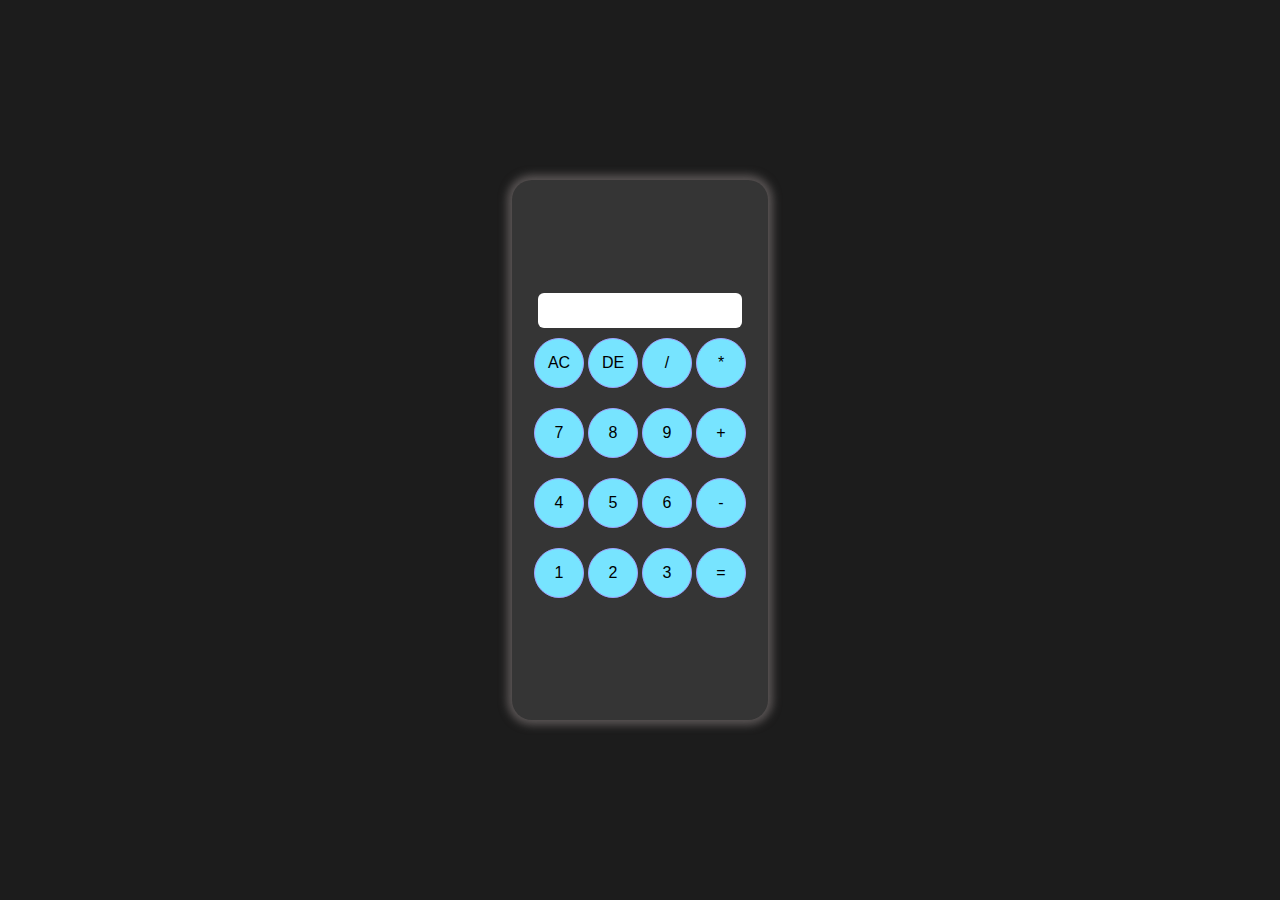
<file: index.html>
<!DOCTYPE html>
<html lang="en">
<head>
    <meta charset="UTF-8">
    <meta name="viewport" content="width=device-width, initial-scale=1.0">
    <link rel="stylesheet" href="style.css">
    <title>Calculator</title>
</head>
<body>
        <div class="container">
            <div class="calc-wrapper">
                <input type="text" class="input">
                <div class="items">
                    <button class="btn">AC</button>
                    <button class="btn">DE</button>
                    <button class="btn">/</button>
                    <button class="btn">*</button>
                </div>
                <div class="items">
                    <button class="btn">7</button>
                    <button class="btn">8</button>
                    <button class="btn">9</button>
                    <button class="btn">+</button>
                </div>
                <div class="items">
                    <button class="btn">4</button>
                    <button class="btn">5</button>
                    <button class="btn">6</button>
                    <button class="btn">-</button>
                </div>
                <div class="items">
                    <button class="btn">1</button>
                    <button class="btn">2</button>
                    <button class="btn">3</button>
                    <button class="btn" >=</button>
                </div>
            </div>
        </div>

    

    <script src="./script.js"></script>
</body>
</html>
</file>
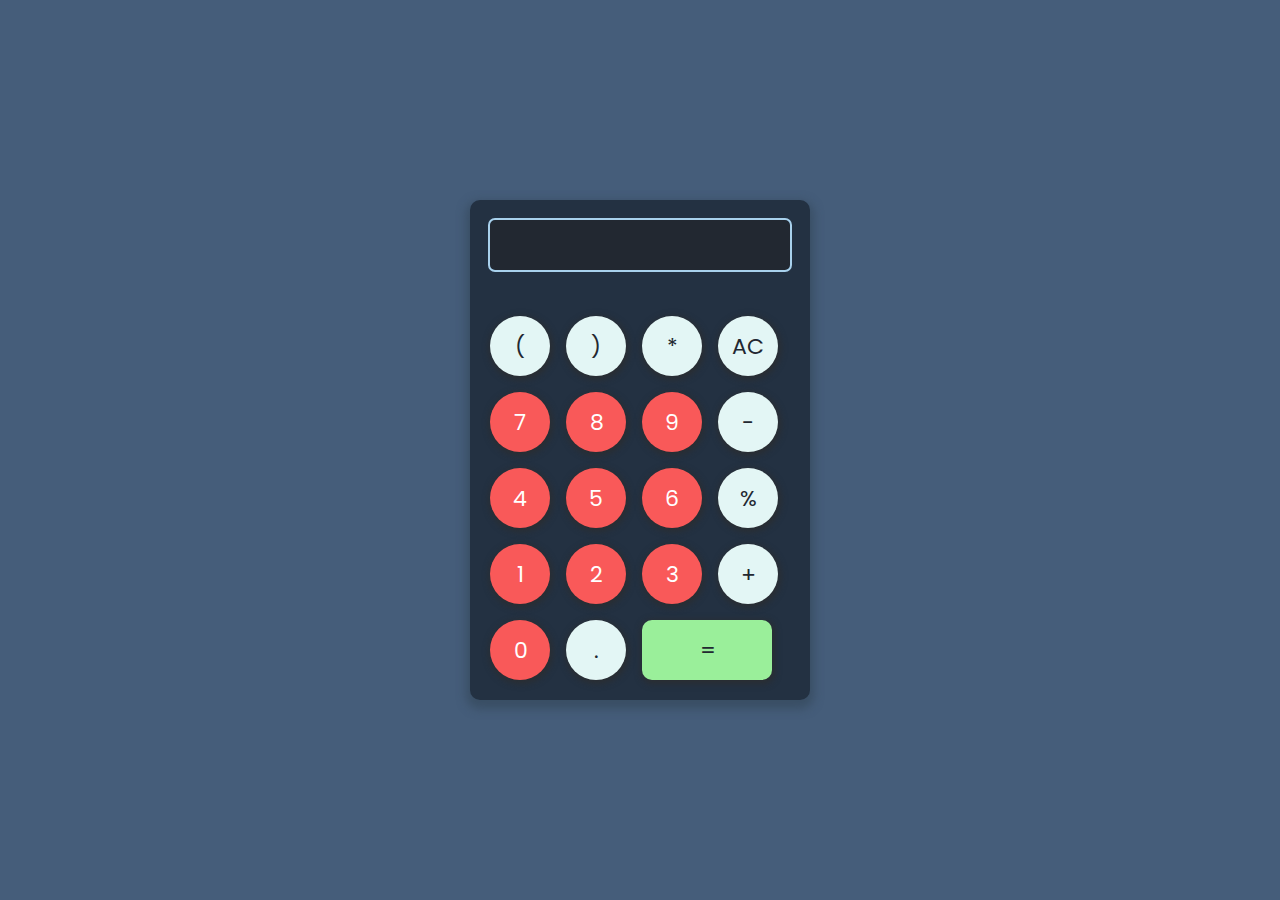
<file: calc.html>
<!DOCTYPE html>
<html lang="en">
<head>
    <meta charset="UTF-8">
    <meta name="viewport" content="width=device-width, initial-scale=1.0">
    <link rel="stylesheet" href="./calc.css">
    <title>Calculator</title>
</head>
<body>
    <div class="container">
        <!-- <h1>Calculator</h1> -->
        <div class="wrapper">
            <div >
                <input type="text" class="input" >
            </div>
            <div  class="parentDiv" >
                <button type="button" class="btn spl">&#40;</button>
                <button type="button" class="btn spl">&#41;</button>
                <button type="button" class="btn spl">*</button>
                <button type="button" class="btn spl ">AC</button>
            </div>
            <div  class="parentDiv" >
                <button type="button" class="btn">7</button>
                <button type="button" class="btn">8</button>
                <button type="button" class="btn">9</button>
                <button type="button" class="btn spl">-</button>
            </div>
            <div class="parentDiv" >
                <button type="button" class="btn">4</button>
                <button type="button" class="btn">5</button>
                <button type="button" class="btn">6</button>
                <button type="button" class="btn spl">%</button>
            </div>
            <div class="parentDiv" >
                <button type="button" class="btn">1</button>
                <button type="button" class="btn">2</button>
                <button type="button" class="btn">3</button>
                <button type="button" class="btn spl" >+</button>
            </div>
            <div class="parentDiv" >
                <button type="button" class="btn">0</button>
                <!-- <button type="button" class="btn">.</button> -->
                <button class="btn spl">.</button>
                <button type="button" class="btn spl" id="last">=</button>
            </div>
            
        </div>
    </div>




    <script src="./calc.js"></script>
</body>
</html>
</file>
<file: style.css>
*{
    margin: 0;
    padding: 0;
    box-sizing: border-box;
}

.container{
    height: 100vh;
    width: 100%;
    background-color: #1c1c1c;
    display: flex;
    align-items: center;
    justify-content: center;
}

.calc-wrapper{
    display: flex;
    align-items: center;
    justify-content: center;
    flex-direction: column;
    height: 60%;
    background-color: #353535;
    width: 20%;
    border-radius: 20px;
    box-shadow: 0px 0px 8px 5px rgb(89, 84, 84);
}

.btn{
    /* padding: 10px; */
    height: 50px;
    width: 50px;
    border-radius: 50%;
    border: 1px solid rgb(161, 161, 255);
    font-size: 16px;
    background-color: rgb(119, 228, 255);
    font-family: Verdana, Geneva, Tahoma, sans-serif;
}
.btn:hover{
    transform: scale(1.05);
    cursor: pointer;
    border: rgb(87, 178, 87);
    background-color: rgb(145, 255, 145);
}

.items{
    padding: 10px 2px;
}

.input{
    padding: 10px;
    width: 80%;
    text-align: end;
    outline: none;
    border: none;
    border-radius: 6px;
}
</file>
<file: calc.css>
@import url('https://fonts.googleapis.com/css2?family=Cardo:wght@400;700&family=Inter:wght@300;400;500;600;700&family=Lato:ital,wght@0,300;0,400;0,700;0,900;1,300;1,400;1,700;1,900&family=Montserrat:ital,wght@0,300;0,400;0,500;0,600;0,700;0,800;0,900;1,300;1,400;1,500;1,600&family=Poppins:wght@400;500;600;700&family=Rubik:wght@400;500;700&display=swap');



*{
    margin: 0;
    padding: 0;
    box-sizing: border-box;
}


.container{
    height: 100vh;
    width: 100%;
    display: flex;
    align-items: center;
    justify-content: center;
    flex-direction: column;
    gap: 2rem;
    background-color:  #a8d1ed;
    background: #455d7a; 
}

.wrapper{
    display: flex;
    justify-content: flex-start;
    flex-direction: column;
    gap: 1rem;
    /* border: 2px solid black; */
    box-shadow: 0px 5px 10px 4px rgba(54, 74, 94, 0.757);
    height: 500px;
    /* width: auto; */
    padding: 10px 20px;
    display: flex;
    border-radius: 10px;
    background: #233142;
    /* align-items: center; */
    justify-content: center;
    
}
.input{
    font-family: poppins;
    margin-bottom: 30px;
    border-radius: 5px;
    outline: 2px solid #a8d1ed;
    border: none;
    width: 300px;
    height: 50px;
    padding: 10px;
    /* box-shadow: 10px 10px 7px -7px rgba(108, 108, 108, 0.27); */
    padding: 10px;
    caret-color: #f9f9f9;
    background: #222831; 
    font-size: 22px;
    display: flex;
    text-align: end;
}
.btn{
    /* outline: 1px solid white; */
    font-family: poppins;
    font-size: 22px;
    cursor: pointer;
    background-color: #f95959;
    color: white;
    height: 60px;
    width: 60px;
    border: none;
    border-radius: 50%; 
    transition: 0.2s;
    box-shadow: 1px 2px 6px 2px  #2c2c2cbd;
    ;;
    
}
.btn:hover{
    background-color: #f9f9f9;
    color: #222831;
    transform: scale(1.02);
    outline: 1.7px solid #e3f6f5;
}
.parentDiv{
    display: flex;
    align-items: center;
    gap: 1rem;
    /* justify-content: center; */
}
.spl{
    background-color: #e3f6f5;
    color: #222831;
}
.ac{
    background-color: rgb(234, 179, 77);
}
#last{
    background-color: rgb(154, 239, 154);
    border-radius: 10px;
    width: 130px;
}
</file>
